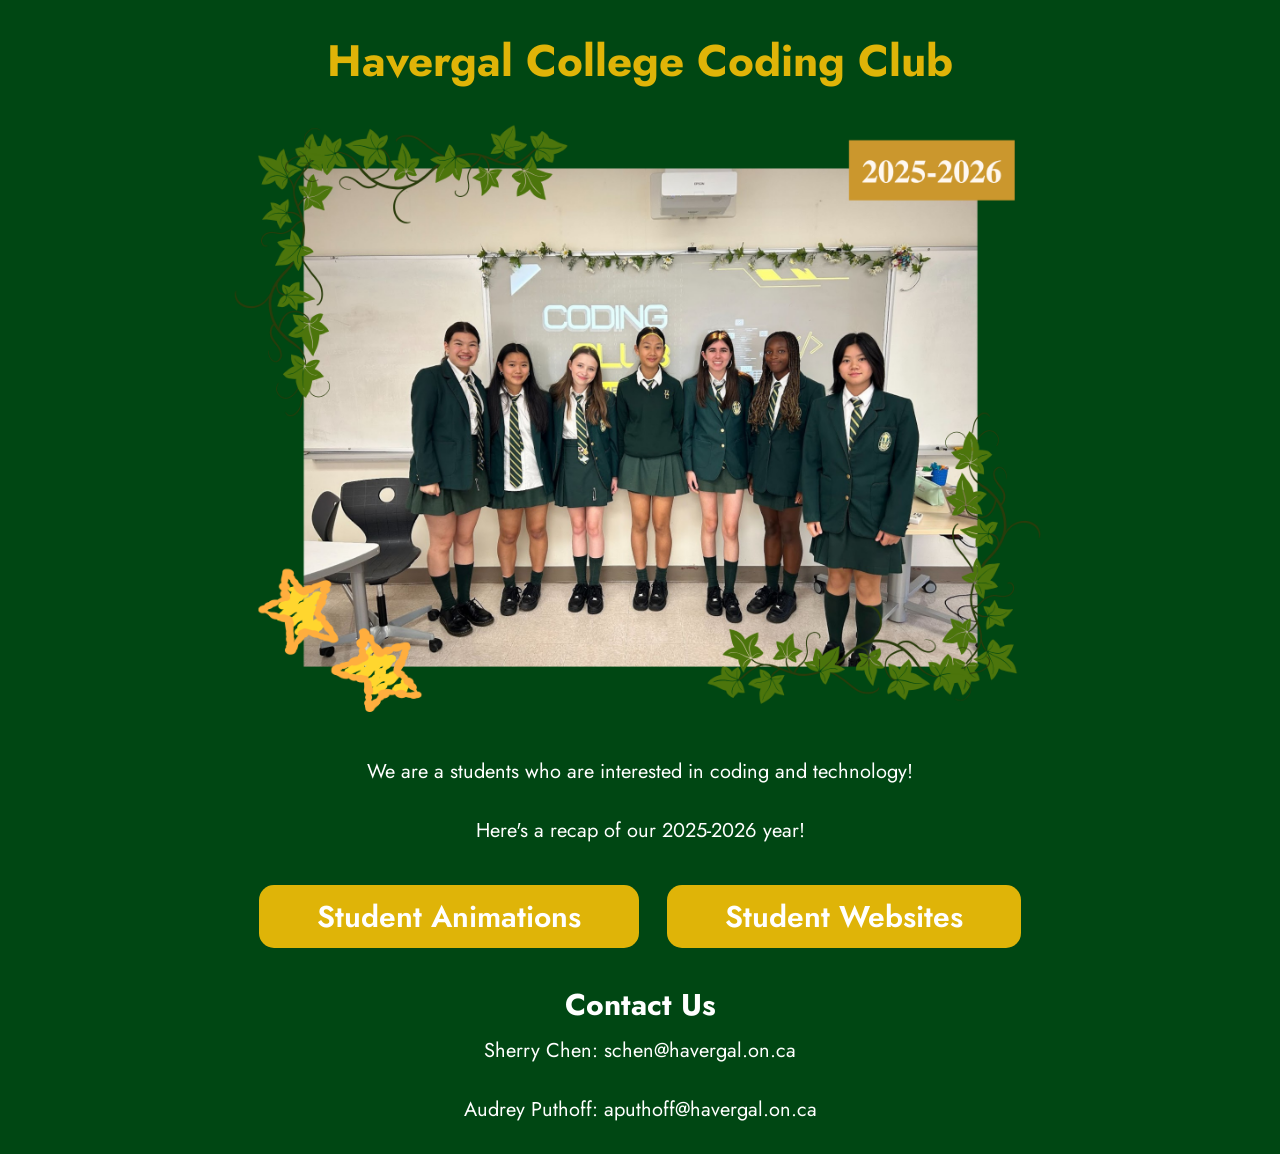
<file: index.html>
<!DOCTYPE html> <!--declares doc as a HTML5 doc. If this is not here, the program uses the older version-->
<html> <!--everything must go within the opening html and the closing one-->

<head>
    <title>Home - Coding Club</title> 
    <link rel="preconnect" href="https://fonts.googleapis.com">
    <link rel="preconnect" href="https://fonts.gstatic.com" crossorigin>
    <link href="https://fonts.googleapis.com/css2?family=Jost:wght@400;500;600;700&display=swap" rel="stylesheet">
    <link rel="stylesheet" href="style.css">
    <link rel="icon" href="favicon.ico" sizes="any">
    <link rel="icon" href="media/favicon.png" type="image/png">

</head>

<body class="page">
    <h1 class="hero-title">Havergal College Coding Club</h1> <!--defines the largest heading-->

    <img class="students-photo" src="media/students.png" alt="photo">


    <section class="about-section">
        <p>We are a students who are interested in coding and technology!</p>
        <p>Here's a recap of our 2025-2026 year!</p>
    </section>

    <!-- 2 links that look like buttons, side by side -->
    <div class="buttons">
        <button type="button" onclick="window.location.href='animations.html'">Student Animations</button>
        <button type="button" onclick="window.location.href='websites.html'">Student Websites</button>
    </div>

    <section class="about-section">
        <h2>Contact Us</h2>
        <p>Sherry Chen: schen@havergal.on.ca</p>
        <p>Audrey Puthoff: aputhoff@havergal.on.ca</p>
    </section>

    <!-- <section class="about-section">
        <h2>Contact Us</h2>
        <div class="contact-person">
            <h3>Sherry Chen</h3>
            <p>schen@havergal.on.ca</p>
        </div>
        <div class="contact-person">
            <h3>Audrey Puthoff</h3>
            <p>aputhoff@havergal.on.ca</p>
        </div>
    </section> -->

</body>



</html>
</file>
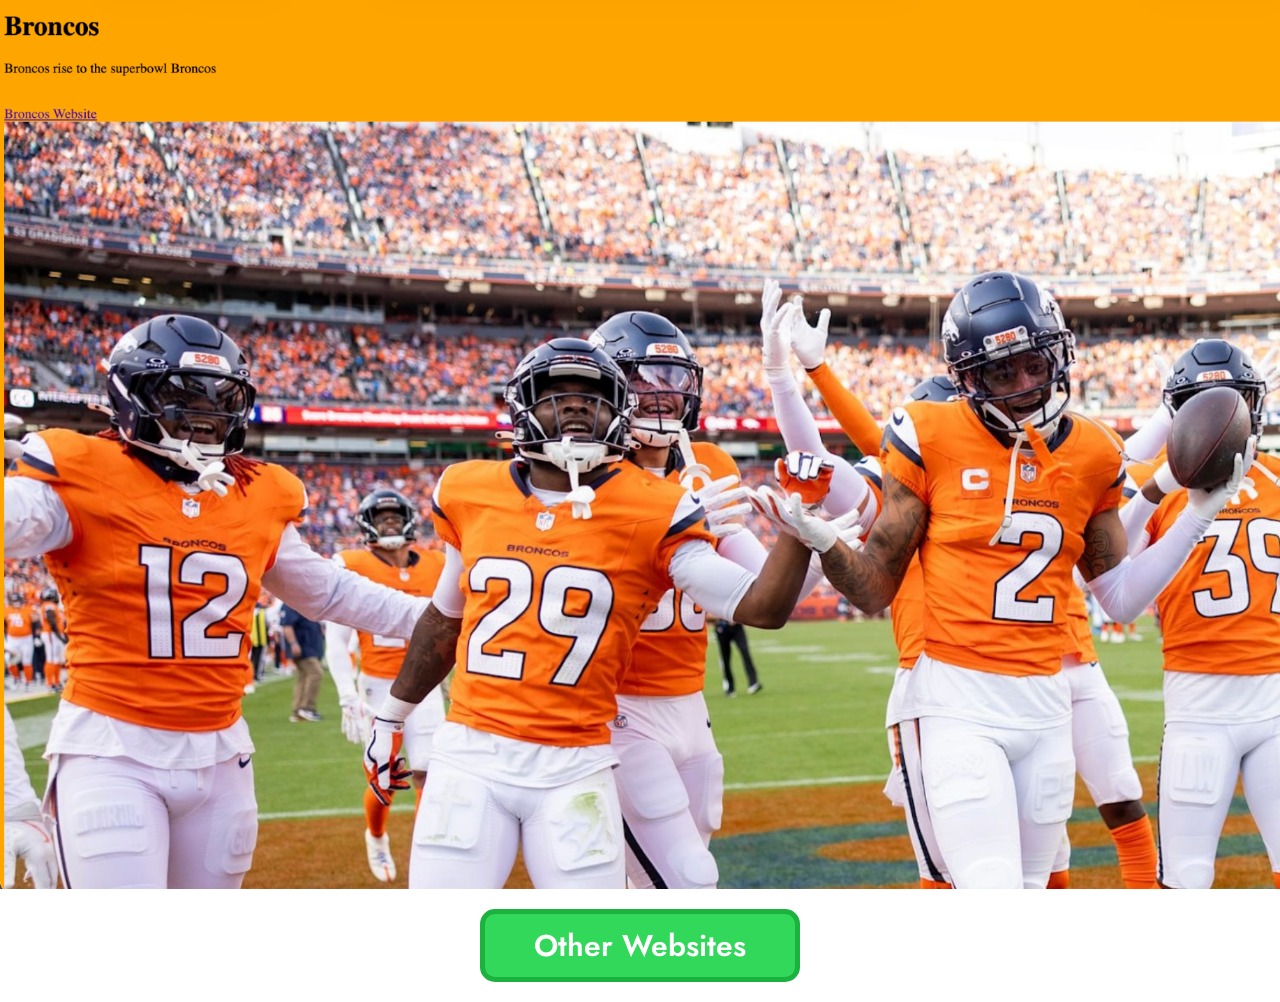
<file: caroline/index.html>
<!DOCTYPE html>
<html>
<head>
<title>Bronco's Fanbage (Caroline's Website)</title>
<link rel="stylesheet" href="../style.css">
<style>body{margin:0;}img{width:100%;height:auto;display:block;}</style>
</head>
<body>
<img src="caroline.png" alt="Screenshot">
<button type="button" class="button" onclick="window.location.href='../websites.html'">Other Websites</button>
</body>
</html>
</file>
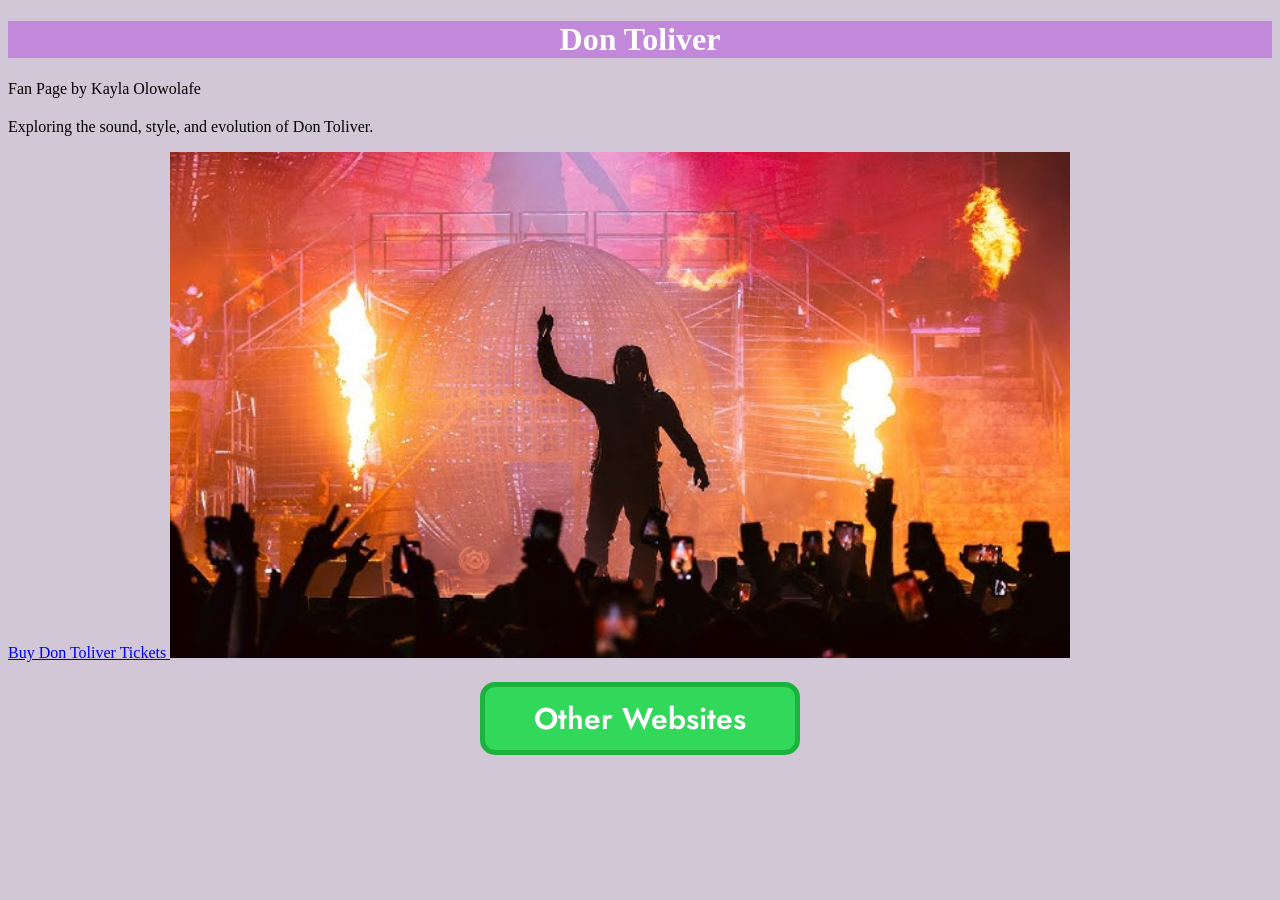
<file: kayla/index.html>
<!DOCTYPE html>
<html>
<head>
    <title>Don Toliver | Fan Page (Kayla's Website)</title>
    <link rel="stylesheet" href="style.css">
    <link rel="stylesheet" href="../style.css">
</head>

<body>

    <header>
        <h1>Don Toliver</h1>
        <p>Fan Page by Kayla Olowolafe</p>
    </header>

    <section class="hero">
        <h2></h2>
        <p>Exploring the sound, style, and evolution of Don Toliver.</p>
    </section>

    <p>
        <a href="https://www.ticketmaster.ca/don-toliver-tickets/artist/2733829" target="_blank">
            Buy Don Toliver Tickets
        <img src="concert.jpg">
        </a>
    </p>

    <p>

    </p>

    <button type="button" class="button" onclick="window.location.href='../websites.html'">Other Websites</button>

</body>
</html>
</file>
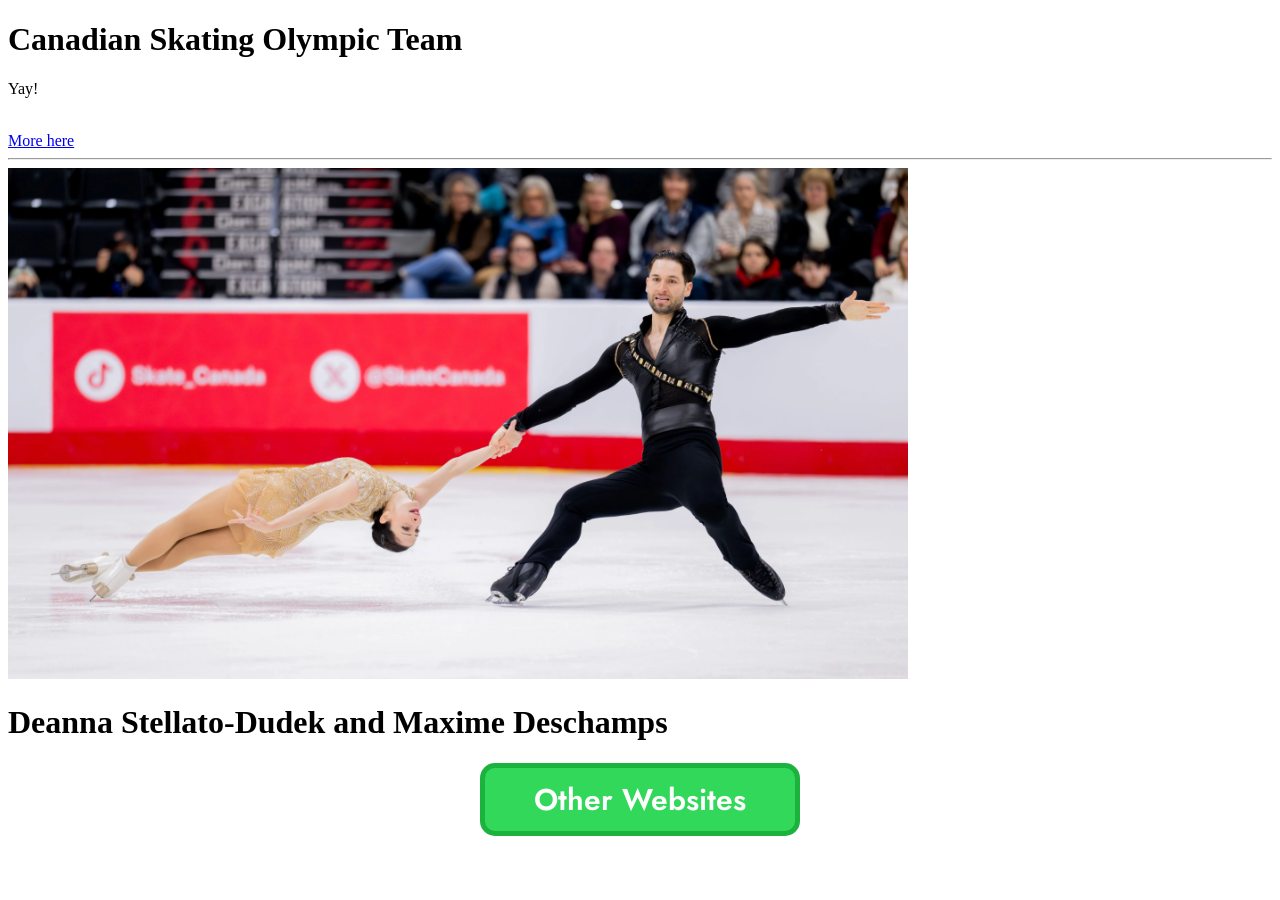
<file: michelle/index.html>
<!DOCTYPE html>
<html>
<head>
    <title>Canadian Skating Olympic Team (Michelle's Website)</title>
    <link rel="stylesheet" href="../style.css">
    <link rel="stylesheet" href="style.css">
</head>
<body>
    <h1>Canadian Skating Olympic Team</h1>
    <p>Yay!</p>
    <br>
    <a href="https://olympic.ca/games/milano-cortina-2026/">More here</a>
    <hr><!--this does a space-->
    <img src="dea.png">


    <br>
    <h1> <class="nextheader">Deanna Stellato-Dudek and Maxime Deschamps</h1>
    
    <button type="button" class="button" onclick="window.location.href='../websites.html'">Other Websites</button>
</body>

</html>
</file>
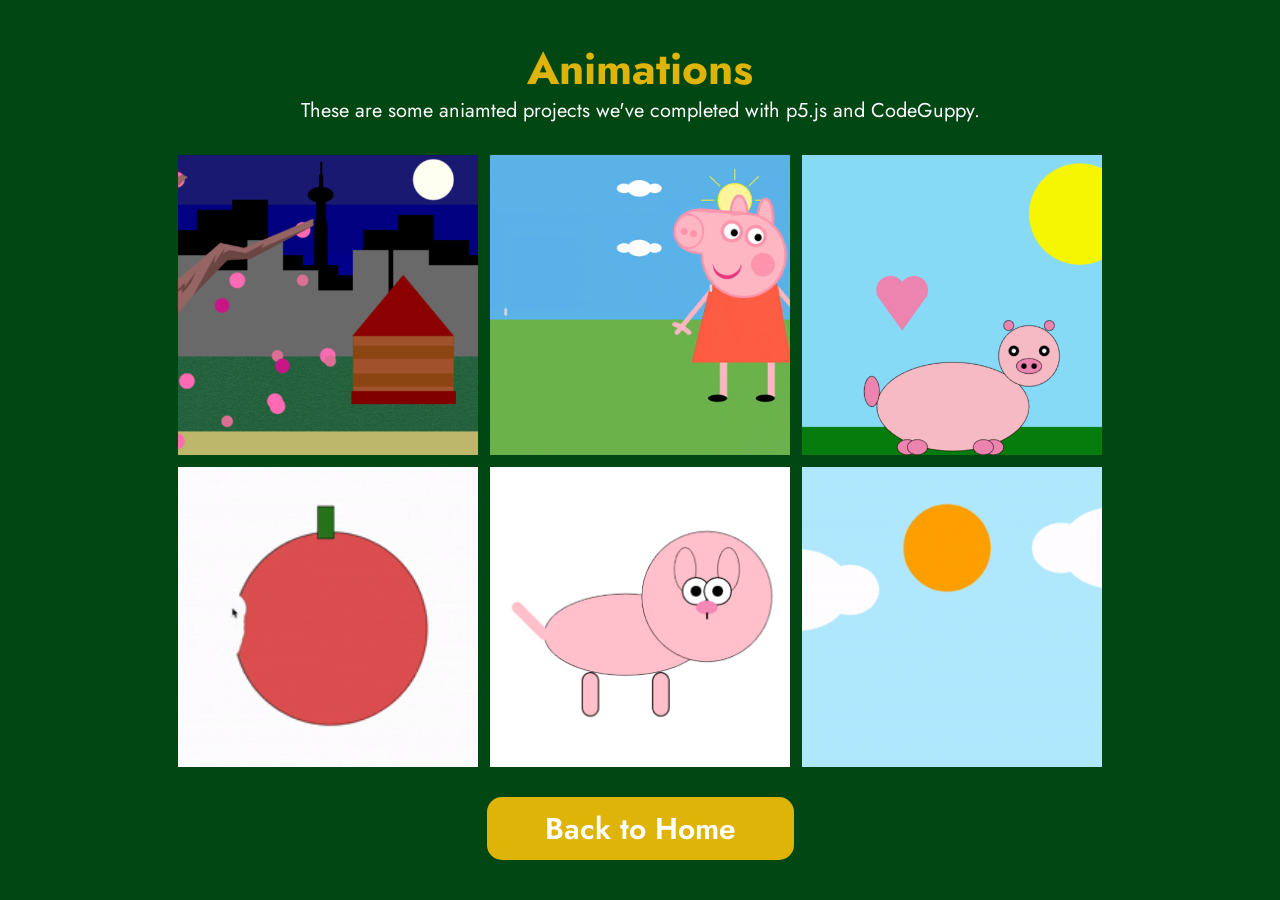
<file: animations.html>
<!DOCTYPE html>
<html>
<head>
    <title>Animations - Coding Club</title>
    <link rel="preconnect" href="https://fonts.googleapis.com">
    <link rel="preconnect" href="https://fonts.gstatic.com" crossorigin>
    <link href="https://fonts.googleapis.com/css2?family=Jost:wght@400;500;600;700&display=swap" rel="stylesheet">
    <link rel="stylesheet" href="style.css">
</head>
<body class="page">
    <section class="about-section">
        <h1 class="hero-title">Animations</h1>
        <p>These are some aniamted projects we've completed with p5.js and CodeGuppy.</p>
    </section>

    <section class="image_crop">
        <img src="media/a1.png" alt="animation1">
        <img src="media/a2.gif" alt="animation2">
        <img src="media/a3.png" alt="animation3">
        <img src="media/a4.gif" alt="animation4">
        <img src="media/a5.png" alt="animation5">
        <!-- <img src="media/a6.png" alt="animation6"> -->
        <img src="media/a7.gif" alt="animation7">

    </section>


    <div class="buttons">
        <button type="button" onclick="window.location.href='index.html'">Back to Home</button>
    </div>


</body>
</html>
</file>
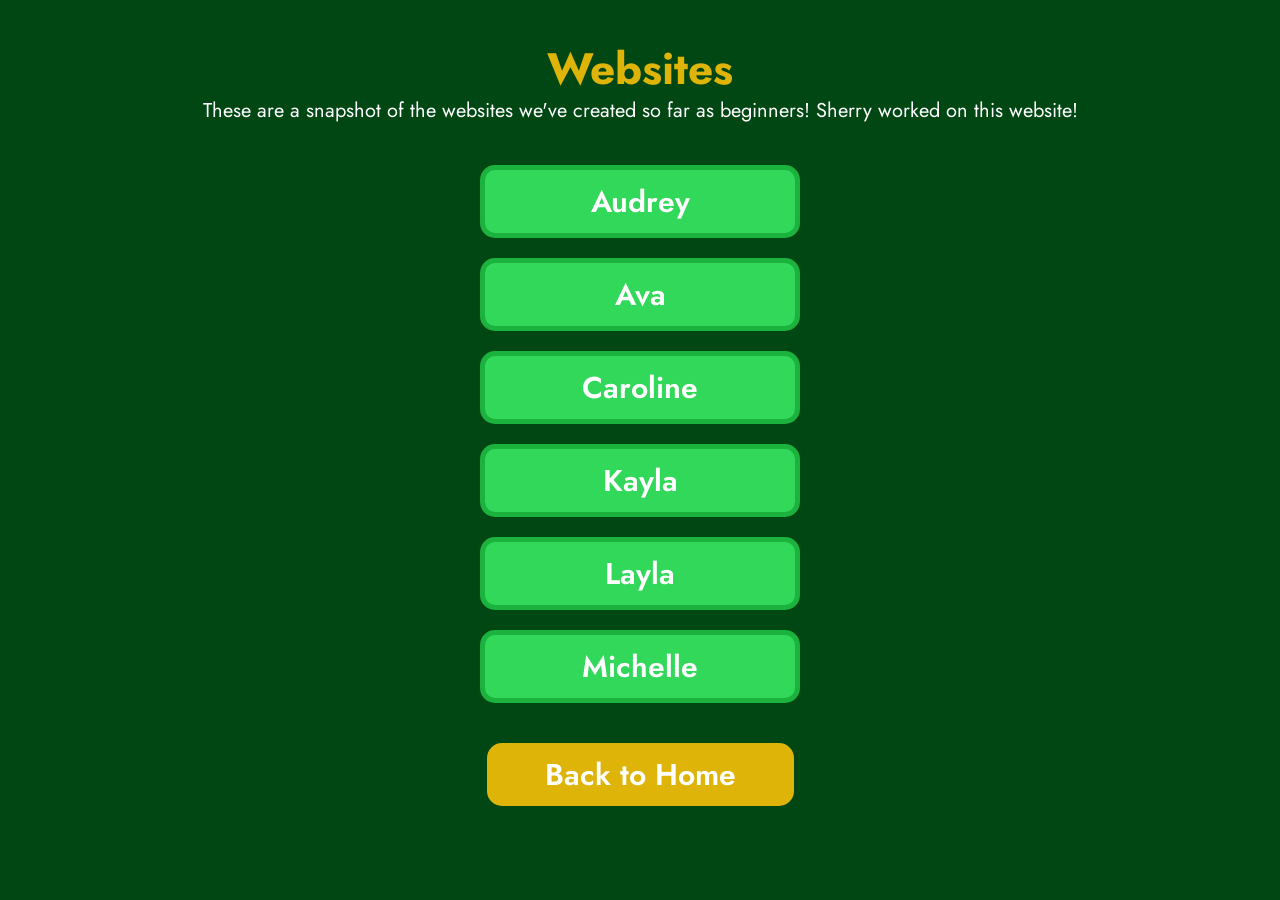
<file: websites.html>
<!DOCTYPE html>
<html>
<head>
    <title>Websites - Coding Club</title>
    <link rel="preconnect" href="https://fonts.googleapis.com">
    <link rel="preconnect" href="https://fonts.gstatic.com" crossorigin>
    <link href="https://fonts.googleapis.com/css2?family=Jost:wght@400;500;600;700&display=swap" rel="stylesheet">
    <link rel="stylesheet" href="style.css">
</head>
<body class="page">
    <section class="about-section">
        <h1 class="hero-title">Websites</h1>
        <p>These are a snapshot of the websites we've created so far as beginners! Sherry worked on this website!</p>
    </section>

    <section class="website-button">
        <button type="button" onclick="window.location.href='audrey/index.html'">Audrey</button>
    </section>

    <section class="website-button">
        <button type="button" onclick="window.location.href='ava/index.html'">Ava</button>
    </section>

    <section class="website-button">
        <button type="button" onclick="window.location.href='caroline/index.html'">Caroline</button>
    </section>

    <section class="website-button">
        <button type="button" onclick="window.location.href='kayla/index.html'">Kayla</button>
    </section>

    <section class="website-button">
        <button type="button" onclick="window.location.href='layla/index.html'">Layla</button>
    </section>

    <section class="website-button">
        <button type="button" onclick="window.location.href='michelle/index.html'">Michelle</button>
    </section>


    <div class="buttons">
        <button type="button" onclick="window.location.href='index.html'">Back to Home</button>
    </div>


    </section>
</body>
</html>
</file>
<file: style.css>
@import url("https://fonts.googleapis.com/css2?family=Jost:wght@400;500;600;700&display=swap");

.page {
    background-color: #004713;
}

.hero-title {
    /* background-color: rgb(0, 0, 0); */
    color: #DFB408;
    font-family: "Jost", sans-serif;
    font-size: 44px;
    text-align: center;
    margin-bottom: -15px;
}

.about-section {
    font-family: "Jost", sans-serif;
    font-size: 20px;
    text-align: center;
    color: rgb(255, 255, 255);
    /* padding: 20px 10px; */
}

.about-section h2 {
    margin-bottom: 10px;
}

.about-section p {
    margin: 10px;
    margin-bottom: 30px;
  }

.students-photo {
    display: block;
    max-width: 875px;
    height: auto;
    margin: 16px auto;
    border-radius: 15px;
}

/* centers the buttons on the page */
.buttons {
    text-align: center;
    font-family: "Jost", sans-serif;
    font-size: 25px;
    margin: 20px 0;   /* adds space above and below */
}

.buttons button {
    display: inline-block;  /* makes links sit side by side */
    font-family: "Jost", sans-serif;
    font-size: 30px;
    font-weight: 600;
    margin: 10px;       /* space between buttons */
    padding: 10px 58px;  /* height + width */
    border-radius: 15px;
    background-color: #DFB408;
    color: #ffffff;
    border: none;
    cursor: pointer;
}
.website-button {
    text-align: center;
}

.website-button button {
    box-sizing: border-box;
    text-align: center;
    display: inline-block;
    font-family: "Jost", sans-serif;
    font-size: 30px;
    width: 320px;
    font-weight: 600;
    margin: 10px;
    padding: 10px 20px;
    border-radius: 15px;
    background-color: #32d859;
    color: #ffffff;
    border: 5px solid #1bb23e;
    cursor: pointer;
}

/* shared nav button on student pages */
.button {
    box-sizing: border-box;
    text-align: center;
    display: block;
    font-family: "Jost", sans-serif;
    -webkit-appearance: none;
    appearance: none;
    font-size: 30px;
    width: 320px;
    max-width: 100%;
    font-weight: 600;
    margin: 20px auto;
    padding: 10px 20px;
    border-radius: 15px;
    background-color: #32d859;
    color: #ffffff;
    border: 5px solid #1bb23e;
    cursor: pointer;
}

button.button {
    font-family: "Jost", sans-serif;
}

/* to make all imgs on same row */
.image_crop {
    display: flex;
    gap: 12px;
    justify-content: center;
    flex-wrap:wrap;
    max-width: 936px;
    margin: 0 auto;
  }

.image_crop img,
.image_crop video {
    width: 300px;   
    height: 300px;    
    object-fit: cover; /* crop to fill box */
    object-position: center; /* what part stays visible */
  }

.contact-person {
    margin: 30px auto;
    max-width: 400px;
}

.contact-person h3 {
    font-size: 24px;
    margin-bottom: 10px;
}

.contact-person p {
    margin: 8px 0;
    font-size: 18px;
}
</file>
<file: kayla/style.css>
body{
    background-color: rgb(209, 199, 214);
}

h1{
    background-color: rgb(194, 137, 219);
    text-align: center;
    color: white;
}

img{
    width: 900px
}
</file>
<file: michelle/style.css>
body{
    background-color: rgb(255, 255, 255);

}
.main-header{
    background-color: red;
    color: red;
    text-align: center;

}
img{
    width:900px
}
</file>
